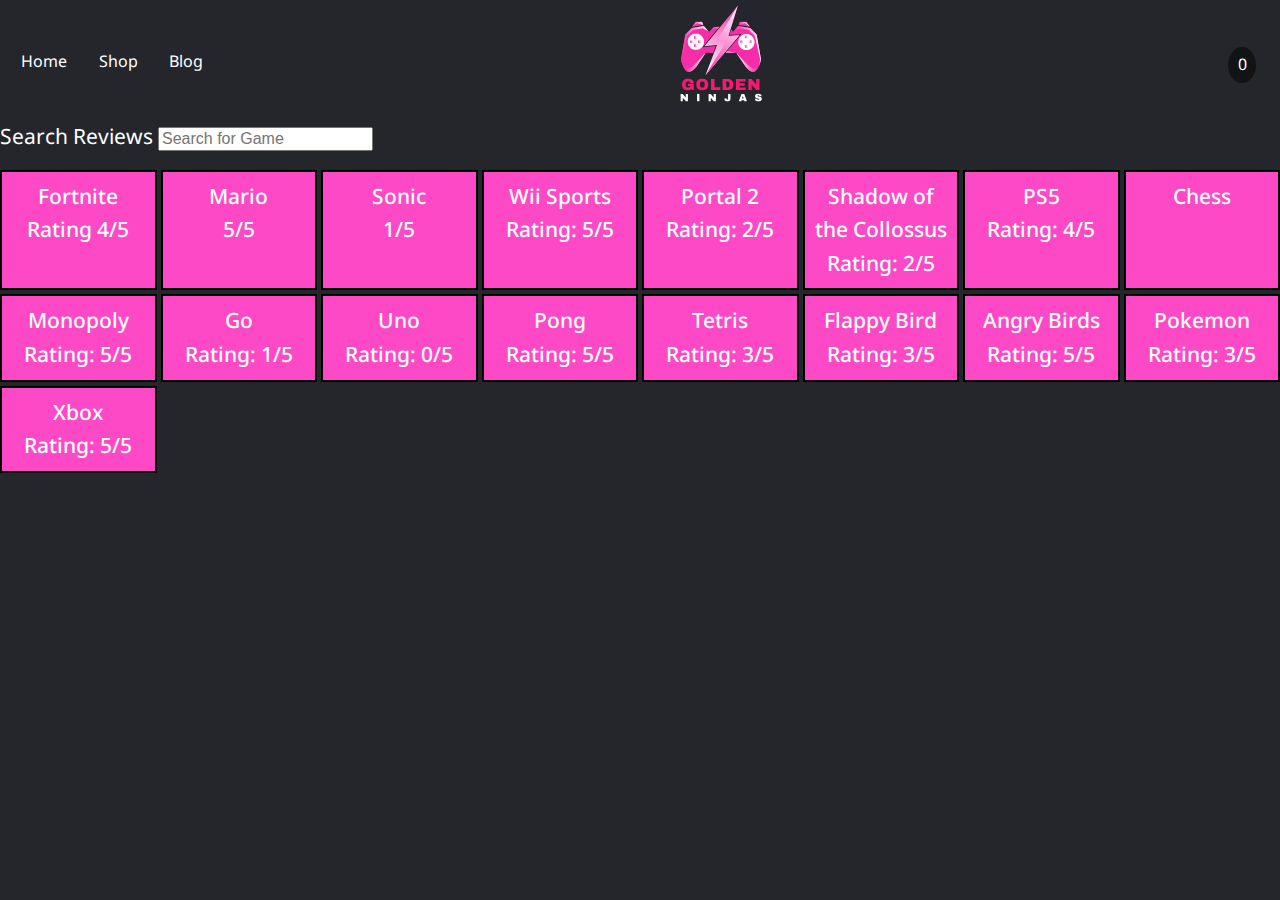
<file: blog.html>
<!DOCTYPE html>
<html lang="en">
  <head>
    <link rel="preconnect" href="https://fonts.googleapis.com" />
    <link rel="preconnect" href="https://fonts.gstatic.com" crossorigin />
    <link
      href="https://fonts.googleapis.com/css2?family=Noto+Sans&display=swap"
      rel="stylesheet"
    />
    <meta charset="UTF-8" />
    <meta http-equiv="X-UA-Compatible" content="IE=edge" />
    <meta name="viewport" content="width=device-width, initial-scale=1.0" />
    <title>Video Game Store</title>
    <link rel="shortcut icon" type="image/" href="./favicon.ico" />
    <link rel="stylesheet" href="styles/main.css" />
    <link rel="stylesheet" href="/styles/blog.css" />
    <link rel="stylesheet" href="styles/media-queries.css" />
    <link
      rel="stylesheet"
      href="https://cdnjs.cloudflare.com/ajax/libs/font-awesome/6.1.1/css/all.min.css"
      integrity="sha512-KfkfwYDsLkIlwQp6LFnl8zNdLGxu9YAA1QvwINks4PhcElQSvqcyVLLD9aMhXd13uQjoXtEKNosOWaZqXgel0g=="
      crossorigin="anonymous"
      referrerpolicy="no-referrer"
    />
  </head>
  <body>
    <header>
      <nav class="nav">
        <ul class="nav-list">
          <li><a href="index.html">Home</a></li>
          <li><a href="shop.html">Shop</a></li>
          <li><a href="blog.html">Blog</a></li>
        </ul>
        <div class="logo">
          <img class="logo-img" src="assets/img/logo.svg" alt="" />
        </div>
        <!--Cart (will use with JS as well)-->
        <div class="cart" id="cart">
          <i class="fa-solid fa-cart-shopping"></i>
          <span class="badge">0</span>
        </div>
      </nav>
    </header>

    <div>
      <label for="search">Search Reviews</label>
      <input type="search" id="searchbox" placeholder="Search for Game" />
    </div>

    <div class="review-cards">
      <div class="card">
        <p>Fortnite</p>
        <p>Rating 4/5</p>
      </div>

      <div class="card">
        <p>Mario</p>
        <p>5/5</p>
      </div>

      <div class="card">
        <p>Sonic</p>
        <p>1/5</p>
      </div>
      <div class="card">
        <p>Wii Sports</p>
        <p>Rating: 5/5</p>
      </div>
      <div class="card">
        <p>Portal 2</p>
        <p>Rating: 2/5</p>
      </div>
      <div class="card">
        <p>Shadow of the Collossus</p>
        <p>Rating: 2/5</p>
      </div>
      <div class="card">
        <p>PS5</p>
        <p>Rating: 4/5</p>
      </div>
      <div class="card">
        <p>Chess</p>
      </div>
      <div class="card">
        <p>Monopoly</p>
        <p>Rating: 5/5</p>
      </div>
      <div class="card">
        <p>Go</p>
        <p>Rating: 1/5</p>
      </div>
      <div class="card">
        <p>Uno</p>
        <p>Rating: 0/5</p>
      </div>
      <div class="card">
        <p>Pong</p>
        Rating: 5/5
      </div>
      <div class="card">
        <p>Tetris</p>
        <p>Rating: 3/5</p>
      </div>
      <div class="card">
        <p>Flappy Bird</p>
        <p>Rating: 3/5</p>
      </div>
      <div class="card">
        <p>Angry Birds</p>
        <p>Rating: 5/5</p>
      </div>
      <div class="card">
        <p>Pokemon</p>
        <p>Rating: 3/5</p>
      </div>
      <div class="card">
        <p>Xbox</p>
        <p>Rating: 5/5</p>
      </div>
    </div>
    <script src="scripts/blog.js"></script>
  </body>
</html>
</file>
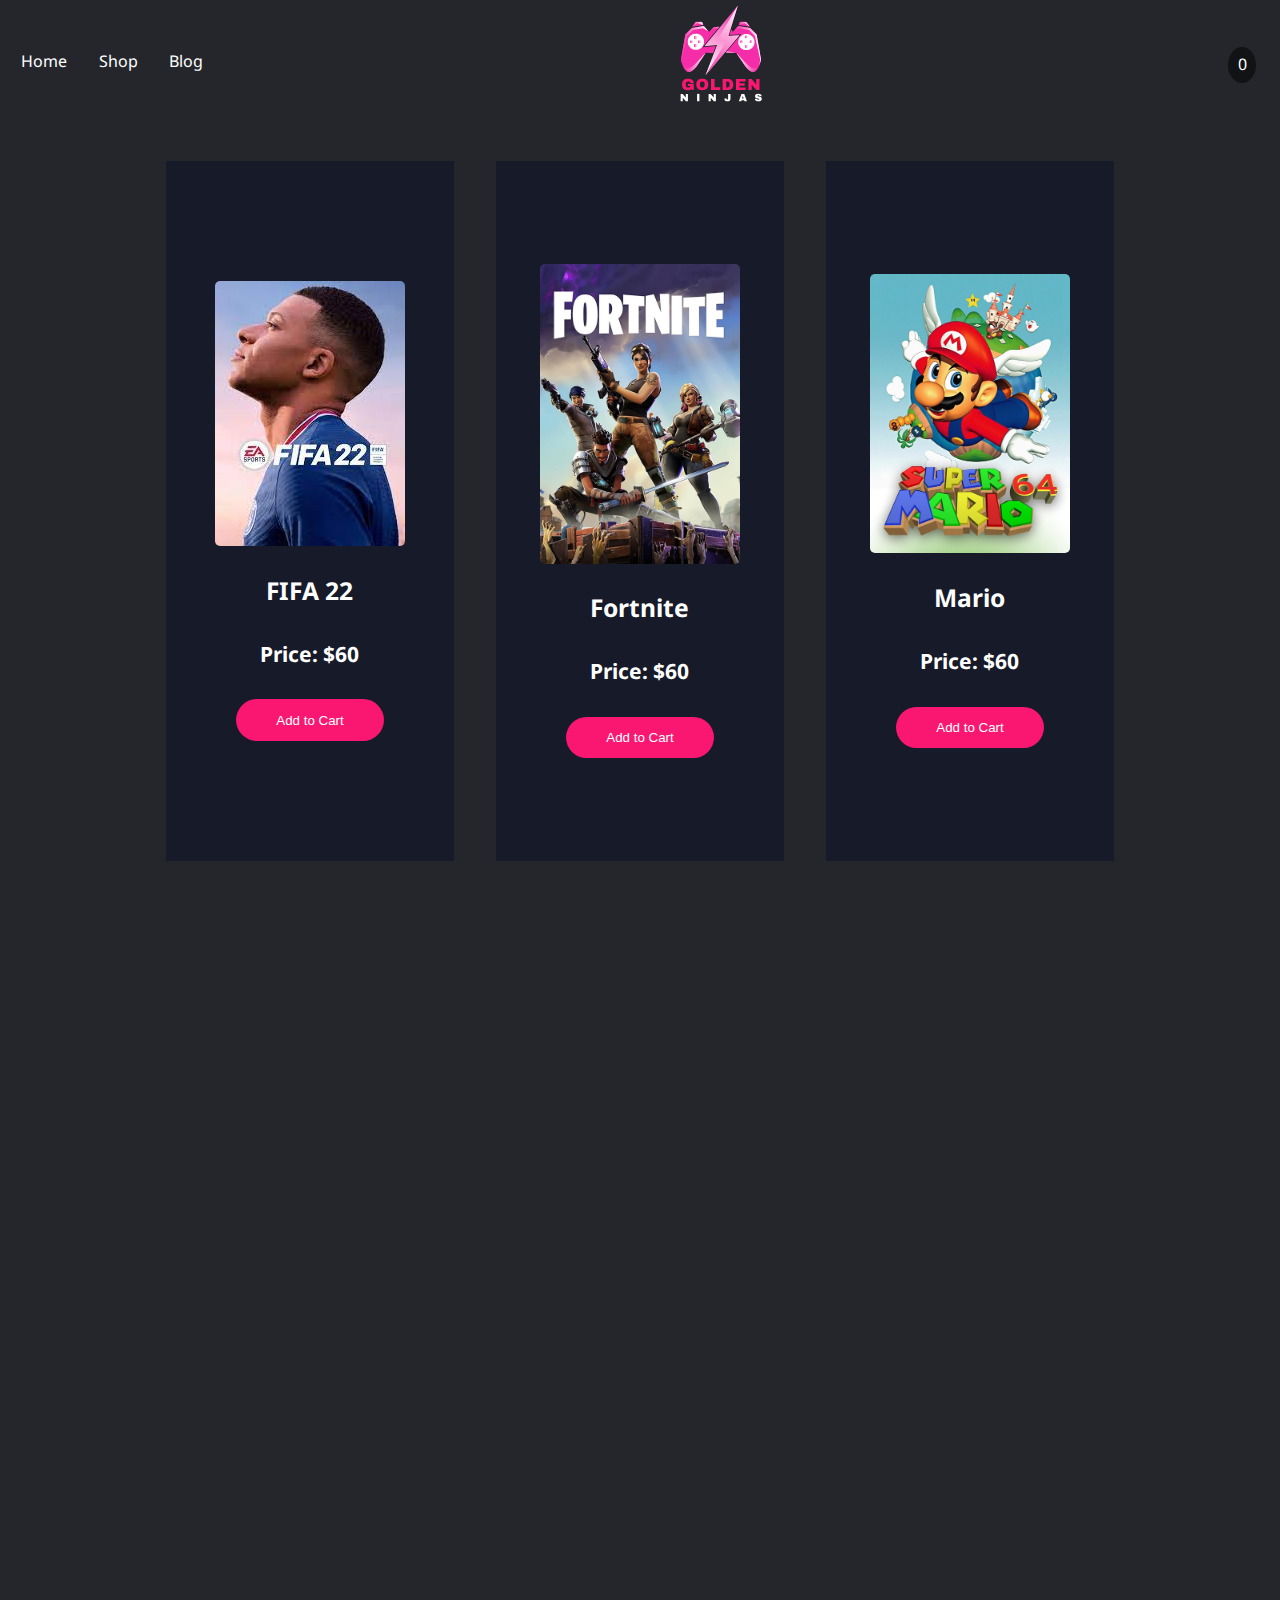
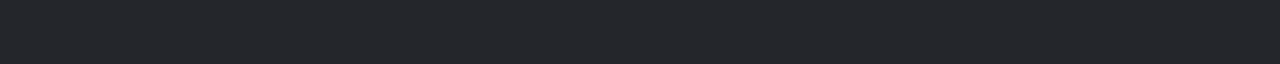
<file: shop.html>
<!DOCTYPE html>
<html lang="en">
  <head>
    <link rel="preconnect" href="https://fonts.googleapis.com" />
    <link rel="preconnect" href="https://fonts.gstatic.com" crossorigin />
    <link
      href="https://fonts.googleapis.com/css2?family=Noto+Sans&display=swap"
      rel="stylesheet"
    />
    <meta charset="UTF-8" />
    <meta http-equiv="X-UA-Compatible" content="IE=edge" />
    <meta name="viewport" content="width=device-width, initial-scale=1.0" />
    <title>Video Game Store</title>
    <link rel="shortcut icon" type="image/" href="./favicon.ico" />
    <link rel="stylesheet" href="styles/main.css" />
    <link rel="stylesheet" href="styles/media-queries.css" />
    <link
      rel="stylesheet"
      href="https://cdnjs.cloudflare.com/ajax/libs/font-awesome/6.1.1/css/all.min.css"
      integrity="sha512-KfkfwYDsLkIlwQp6LFnl8zNdLGxu9YAA1QvwINks4PhcElQSvqcyVLLD9aMhXd13uQjoXtEKNosOWaZqXgel0g=="
      crossorigin="anonymous"
      referrerpolicy="no-referrer"
    />

    <script src="scripts/script.js"></script>
    <link rel="stylesheet" href="styles/shop.css" />
  </head>
  <body>
    <header>
      <nav class="nav">
        <ul class="nav-list">
          <li><a href="index.html">Home</a></li>
          <li><a href="shop.html">Shop</a></li>
          <li><a href="blog.html">Blog</a></li>
        </ul>
        <div class="logo">
          <img class="logo-img" src="assets/img/logo.svg" alt="" />
        </div>
        <!--Cart (will use with JS as well)-->
        <div class="cart">
          <div class="dropdown-content" id="dropdown">
            <h5>Your Cart</h5>
            <ul id="append-items" class="append-items"></ul>
            <h5 style="padding: 1em; color: var(--main-clr); font-weight: 800">
              Total: $<span id="totalAmount">0</span>
            </h5>
            <button style="margin: 1em" class="purchase" id="purchase">
              Purchase
            </button>
          </div>
          <i class="fa-solid fa-cart-shopping" id="cart"></i>
          <span class="badge" id="cart-count">0</span>
        </div>
      </nav>
    </header>

    <div class="container">
      <div class="row">
        <div class="col-md-4 col-lg-4">
          <div class="card" style="width: 18rem">
            <img src="assets/img/Fifajpg.jpg" class="card-img-top" alt="FIFA" />
            <div class="card-body">
              <h3 class="card-title">FIFA 22</h3>
              <h4 class="cost">Price: $60</h4>
              <button class="btn btn-primary">Add to Cart</button>
            </div>
          </div>
        </div>

        <div class="col-md-4 col-lg-4">
          <div class="card" style="width: 18rem">
            <img
              src="assets/img/fortnite_.jpg"
              class="card-img-top"
              alt="fortnite"
              width="200"
            />
            <div class="card-body">
              <h3 class="card-title">Fortnite</h3>
              <h4 class="cost">Price: $60</h4>
              <button class="btn btn-primary">Add to Cart</button>
            </div>
          </div>
        </div>

        <div class="col-md-4 col-lg-4">
          <div class="card" style="width: 18rem">
            <img
              src="assets/img/mario.jpg"
              class="card-img-top"
              alt="Mario"
              width="200"
            />
            <div class="card-body">
              <h3 class="card-title">Mario</h3>
              <h4 class="cost">Price: $60</h4>
              <button class="btn btn-primary">Add to Cart</button>
            </div>
          </div>
        </div>

        <div class="col-md-4 col-lg-4">
          <div class="card" style="width: 18rem">
            <img
              src="assets/img/portal2.jpg"
              class="card-img-top"
              alt="portal2"
              width="200"
            />
            <div class="card-body">
              <h3 class="card-title">Portal 2</h3>
              <h4 class="cost">Price: $60</h4>
              <button class="btn btn-primary">Add to Cart</button>
            </div>
          </div>
        </div>

        <div class="col-md-4 col-lg-4">
          <div class="card" style="width: 18rem">
            <img
              src="assets/img/Wii-Sports---Nintendo-Wii.jpg"
              class="card-img-top"
              alt="Wii sports"
              width="200"
            />
            <div class="card-body">
              <h3 class="card-title">Wii Sports</h3>
              <h4 class="cost">Price: $60</h4>
              <button class="btn btn-primary">Add to Cart</button>
            </div>
          </div>
        </div>

        <div class="col-md-4 col-lg-4">
          <div class="card" style="width: 18rem">
            <img
              src="assets/img/shadow.jpg"
              class="card-img-top"
              alt="Shadow"
            />
            <div class="card-body">
              <h3 class="card-title">Shadow of the Collossus</h3>
              <h4 class="cost">$60</h4>
              <button class="btn btn-primary">Add to Cart</button>
            </div>
          </div>
        </div>
      </div>
    </div>
    <script src="scripts/script.js"></script>
  </body>
</html>
</file>
<file: styles/main.css>
:root {
  --main-clr: #fc0441;
  --bg-clr: #3f3f3f;
  --bg-secondary-clr: #171b29;

  --icon-clr: #fd49c6;
  --white: #ffffff; /* Used for buttons, text, headings*/

  --subheading-text-clr: #9da1b2;
  --link-text: #632fef;

  --primary-btn-clr: #fa1772;

  --body-clr: #24262b;
}

html,
body {
  height: 100%;
  width: 100%;
  overflow-x: hidden;
  margin: 0;
}
*,
*::before,
*::after {
  box-sizing: border-box;
}

body,
h1,
h2,
h5,
h6,
p,
ul {
  margin: 0;
}

/* Font size declarations */
h1 {
  font-size: 56px;
}
.subtitle {
  font-size: 16px;
  margin: 0 7em;
}
.icon-subtitle,
.subtitle-highlight,
.subtitle-trending,
.price,
.subtitle-inspiring,
.subtitle-sales,
.video-subtitle,
.subtitle-news,
.footer-subtitle {
  font-size: 16px;
}

body {
  font-family: "Noto Sans", sans-serif;
  font-size: 1.3125rem;
  color: var(--white);
  font-weight: 400;
  line-height: 1.6;
  background-color: var(--body-clr);
}

a {
  position: relative;
  cursor: pointer;
  color: var(--white);
  text-decoration: none;
  font-size: 16px;
}

a:hover::after {
  content: "";
  position: absolute;
  left: 5%;
  right: 25%;
  bottom: -15px;
  border-bottom: 2px solid var(--white);
  padding: 0 20px;
}
/* Navigation */
.nav {
  display: flex;
  align-items: center;
  justify-content: space-between;
  margin: 0 2em 0 1em;
  height: 120px;
}
.cart {
  cursor: pointer;
  position: relative;
}
.badge {
  background: rgba(0, 0, 0, 0.5);
  width: 28px;
  height: auto;
  text-align: center;
  margin: 0;
  border-radius: 50%;
  position: absolute;
  top: -13px;
  right: -18px;
  font-size: 16px;
  padding: 5px;
}
.cart:hover {
  color: var(--primary-btn-clr);
}
.nav-list {
  list-style: none;
  display: flex;
  gap: 1.5em;
  padding: 0;
}

.logo-img {
  transform: scale(0.4);
}

/* Intro section (Every product has a story) */

.img-container {
  position: relative;
  height: 648px;
  width: 100%;
}

.img-container img {
  width: 100%;
  height: 100%;
  object-fit: cover;
}

.intro-text,
.intro-text__inspiring {
  position: absolute;
  top: 50%;
  left: 50%;
  transform: translate(-50%, -50%);
  display: flex;
  flex-direction: column;
  align-items: center;
  gap: 1em;
  text-align: center;
}

.view-btn,
.product-btn {
  color: white;
  padding: 1em 3em;
  border: none;
  border-radius: 500px;
  background-color: var(--primary-btn-clr);
  font-weight: 400;
  cursor: pointer;
}
.view-btn:hover,
.product-btn:hover {
  font-weight: 700;
}

/* Featured Category section */

.featured,
.trending,
.footer {
  background-color: var(--bg-secondary-clr);
  padding: 3em 0;
}

.featured-content {
  text-align: center;
}

.category-wrapper {
  display: flex;
  gap: 1em;
  flex-wrap: wrap;
  margin-top: 3em;
  justify-content: center;
}

.category-icon,
.social-icon {
  color: var(--primary-btn-clr);
  padding: 0.6em;
  background-color: var(--bg-clr);
  border-radius: 50%;
  cursor: pointer;
}
.category-icon:hover,
.social-icon:hover {
  color: var(--white);
}

.category-card,
.social-links {
  display: flex;
  flex-direction: column;
  align-items: center;
  gap: 1em;
  padding: 1em;
}

/* Week Highlights*/
.highlight-content,
.sales,
.spotlight,
.news {
  text-align: center;
  margin-top: 4em;
}

.highlight-content h5 {
  margin-top: 30px;
}

.highlight-heading,
.trending-heading,
.sales-heading,
.news-heading {
  display: flex;
  flex-direction: column;
  align-items: center;
  max-width: 570px;
  margin: 0 auto;
  gap: 0.7em;
}

.subtitle-highlight,
.subtitle-sales,
.subtitle-news {
  max-width: 80%;
  color: var(--subheading-text-clr);
}

.img-splitter,
.product-wrapper {
  display: flex;
  justify-content: center;
  gap: 1em;
  padding: 2em 0;
}

.highlight-link {
  color: var(--link-text);
}
.highlight-img {
  height: 352px;
  width: 528px;
}

/* Trending Products */
.trending {
  text-align: center;
}

.subtitle-trending {
  max-width: 80%;
}

.listing {
  display: flex;
  flex-direction: column;
  align-items: flex-start;
  gap: 15px;
}

.listing-img {
  width: 344px;
  height: 234px;
}
.listing-img img {
  width: 100%;
  height: 100%;
  object-fit: cover;
}

.product-btn {
  background-color: var(--bg-clr);
  cursor: pointer;
}

/* Inspiring Products */
.intro-text__inspiring {
  width: 80% !important;
}

.subtitle-inspiring,
.video-subtitle {
  max-width: 500px;
}

/* On Sale This Week */
.listing-img__main {
  width: 528px;
  height: 352px;
}
.listing-img__main img {
  width: 100%;
  height: 100%;
  object-fit: cover;
}

/* Spotlight */
.spotlight {
  background: linear-gradient(to bottom, var(--main-clr), var(--icon-clr));
  padding: 2.5em 0;
}
.spotlight h1 {
  margin-bottom: 1em;
}
.spotlight-content {
  display: flex;
  flex-direction: column;
  gap: 2em;
  align-items: center;
}
.spotlight-content .view-btn,
.subscribe .view-btn {
  background-color: var(--white);
  color: #3f3f3f;
}
.video {
  height: 472px;
  width: 840px;
}

/* Product News */
.news-wrap {
  display: flex;
}
.news-img {
  height: 234px;
  width: 344px;
}
.news-img img {
  width: 100%;
  height: 100%;
  object-fit: cover;
}

.news-story {
  display: flex;
  flex-direction: column;
  align-items: center;
  margin-top: 1.5em;
}

.news button {
  margin-top: 3em;
}

/* Subscribe */
.subscribe {
  height: 208px;
  background: linear-gradient(to right, var(--main-clr), var(--icon-clr));
  margin: 3em 0 0 0;
  display: flex;
  justify-content: center;
  align-items: center;
}
.btn-text__split {
  display: flex;
  align-items: center;
  gap: 12em;
}
.btn-text__split h1 {
  font-size: 44px;
}

/* Footer */
.footer {
  height: 457px;
}
.split {
  display: flex;
  justify-content: space-around;
}
.social-links {
  flex-direction: row;
  align-items: flex-start;
}
</file>
<file: styles/blog.css>
.search-wrapper{
    display: flex;
    flex-direction: column;
    gap: .25rem;

}

input{
    font-size: 1rem;
}

.review-cards{
    display: grid;
    grid-template-columns: repeat(auto-fill, minmax(150px, 1fr));
    gap:.25rem;
    margin-top: 1rem;
}

.card{
    border: 2px solid black;
    background-color: #fd49c6;
    padding: .5rem;
   text-align: center;
   font-weight: 500;
}
.card > .header{
    margin-bottom: .25rem;
}

.hide{
    display: none;
}
</file>
<file: styles/media-queries.css>
/* Source: https://gist.github.com/bartholomej/8415655 */
@media all and (min-width: 1024px) and (max-width: 1280px) {
  .listing-img {
    width: 300px;
  }
  .listing-img__main {
    width: 440px;
  }
  .news-img {
    width: 280px;
  }
  .btn-text__split h1 {
    font-size: 28px;
  }
}

@media all and (min-width: 768px) and (max-width: 1024px) {
  .highlight-img {
    height: 262px;
    width: 350px;
  }
  .listing-img {
    width: 215px;
    height: 164px;
  }
  .listing-img__main {
    width: 338px;
    height: 262px;
  }
  .spotlight h1 {
    margin-bottom: 0;
  }
  .video {
    height: 452px;
    width: 620px;
  }
  .news-img {
    height: 184px;
    width: 224px;
  }
  .btn-text__split h1 {
    font-size: 26px;
  }
}
</file>
<file: styles/shop.css>
.row {
  display: flex;
  flex-wrap: wrap;
  align-items: center;
  justify-content: center;
}
.container {
  margin: auto;
  margin-top: 20px;
  text-align: center;
}
.col-md-,
.col-lg-4 {
  margin-bottom: 20px;
}

.btn,
.purchase,
.btn-cart {
  color: white;
  padding: 1em 3em;
  border: none;
  border-radius: 500px;
  background-color: var(--primary-btn-clr);
  font-weight: 400;
  cursor: pointer;
}

.btn-cart {
  padding: 1em;
}
.btn:hover {
  font-weight: 700;
}

.card {
  display: flex;
  align-items: center;
  flex-direction: column;
  padding: 1em;
  min-height: 700px;
  background-color: var(--bg-secondary-clr);
  margin: 1em;
  justify-content: center;
}

.card-img-top {
  border-radius: 5px;
}

/* Cart */

.dropdown-content {
  display: none;
  position: absolute;
  background-color: black;
  color: white;
  min-width: 160px;
  box-shadow: 0px 8px 16px 0px rgb(0 0 0 / 20%);
  z-index: 1;
  width: 500px;
  min-height: 500px;
  right: -1%;
  top: 100%;
  padding: 40px 10px;
}

.display {
  display: flex;
  flex-direction: column;
  align-items: flex-start;
  justify-content: space-evenly;
}

.append-items {
  list-style: none;
  display: flex;
  padding: 0;
  gap: 1em;
  flex-direction: column;
  width: 100%;
}

.append-items li {
  display: flex;
  align-items: center;
  justify-content: space-between;
  border: 1px solid;
  padding: 10px;
}
</file>
